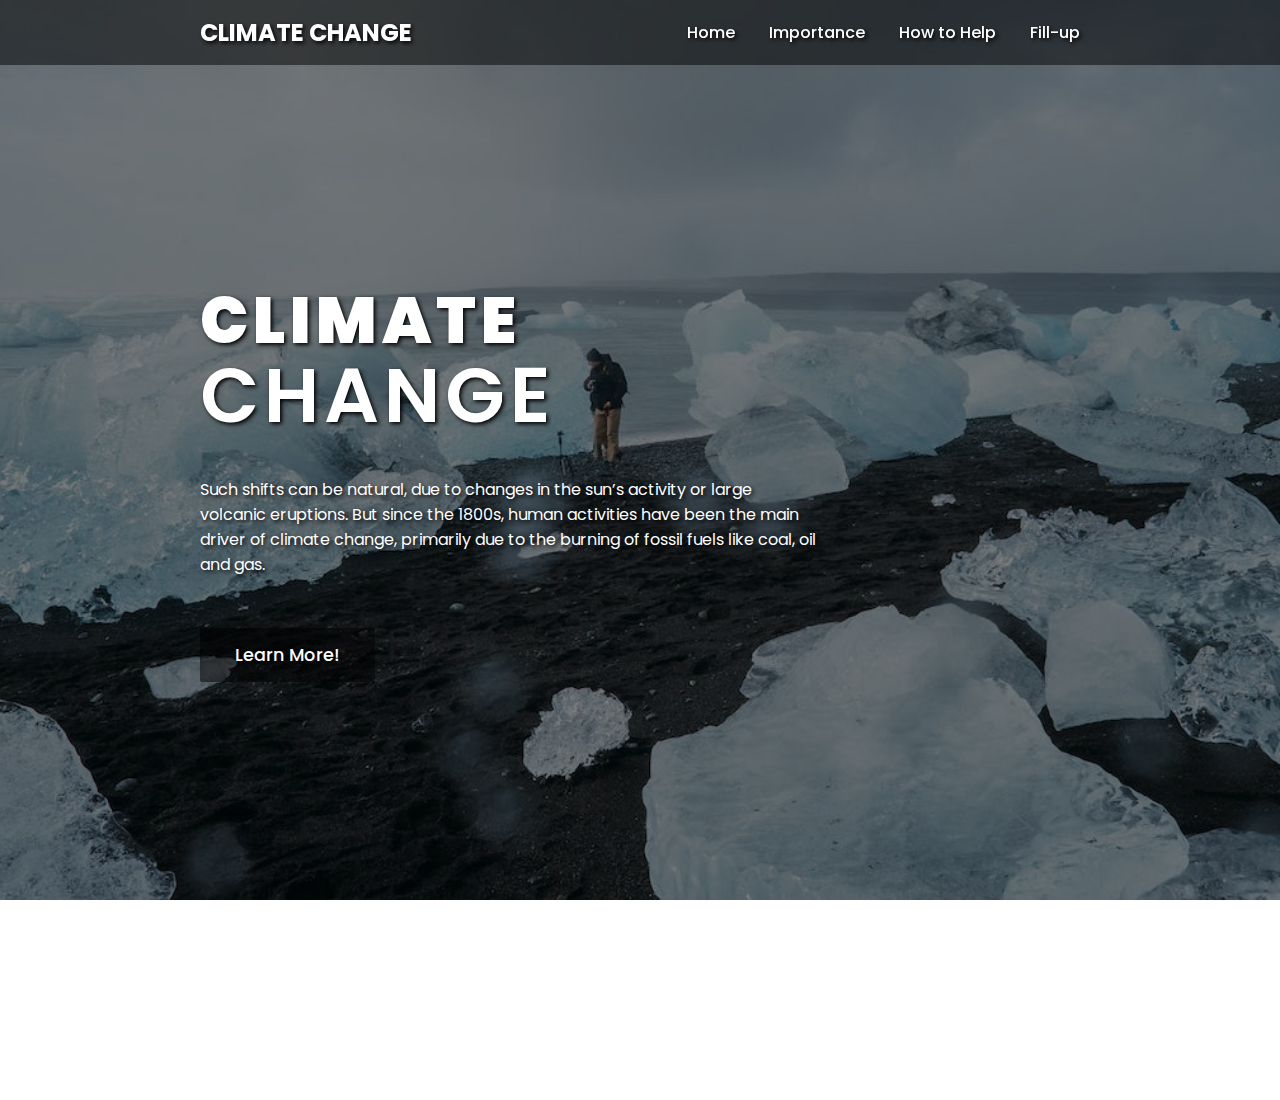
<file: index.html>
<!DOCTYPE html>
<html>
    <head>
        <title> CLIMATECHANGE_Entera </title>
		<link href="https://fonts.googleapis.com/css2?family=Poppins&display=swap" rel="stylesheet">
		<meta charset="UTF-8">
		<meta name="viewport" content="width=device">
	    <link rel="stylesheet" href="stylesheet4.css">
    </head>
    
	<body>
        <header>
		    <a href="cs3q4proj_entera.html" class="brand">Climate Change</a>
			<div class="menu-btn"></div>
			<div class="navigation">
			    <div class="navigation-items">
				    <a href="home.html">Home</a>
					<a href="importance.html">Importance</a>
					<a href="howtohelp.html">How to Help</a>
					<a href="fillup.html">Fill-up</a>
				</div>
			</div>
		</header>
		
		<section class="Home">
		    <div class="content">
			    <h1> Climate<br><span>Change</span> </h1>
				<p>Such shifts can be natural, due to changes 
				in the sun’s activity or large volcanic eruptions. 
				But since the 1800s, human activities have been the
				main driver of climate change, primarily due to the 
				burning of fossil fuels like coal, oil and gas. </p>
				<a href="#"> Learn More!</a>
			</div>
			
		</section>
		
		<section  class="home">
		    <img class="image-slide" src="image5.jpeg">
		</section>
		
		
		
		
		<script type="text/javascript">
		const menuBtn = document.querySelector(".menu-btn");
        const navigation = document.querySelector(".navigation");
		
        menuBtn.addEventListener("click", () => {
	    menuBtn.classList.toggle("active");
		navigation.classList.toggle("active");
        });
		
		const btns = document.querySelectorAll(".nav-btn");
		
		var sliderNav = function(manual){
		    btns.forEach((btn) => {
			    btn.classList.remove("active");
				});
			
		    btns[manual].classList.add("active");
		}
		
		btns.forEach((btn, i) => {
		    btn.addEventListener("click", () => {
			    sliderNav(i);
			});
		});
		
		
		
		
        </script>

		
		
	</body>
</html>
</file>
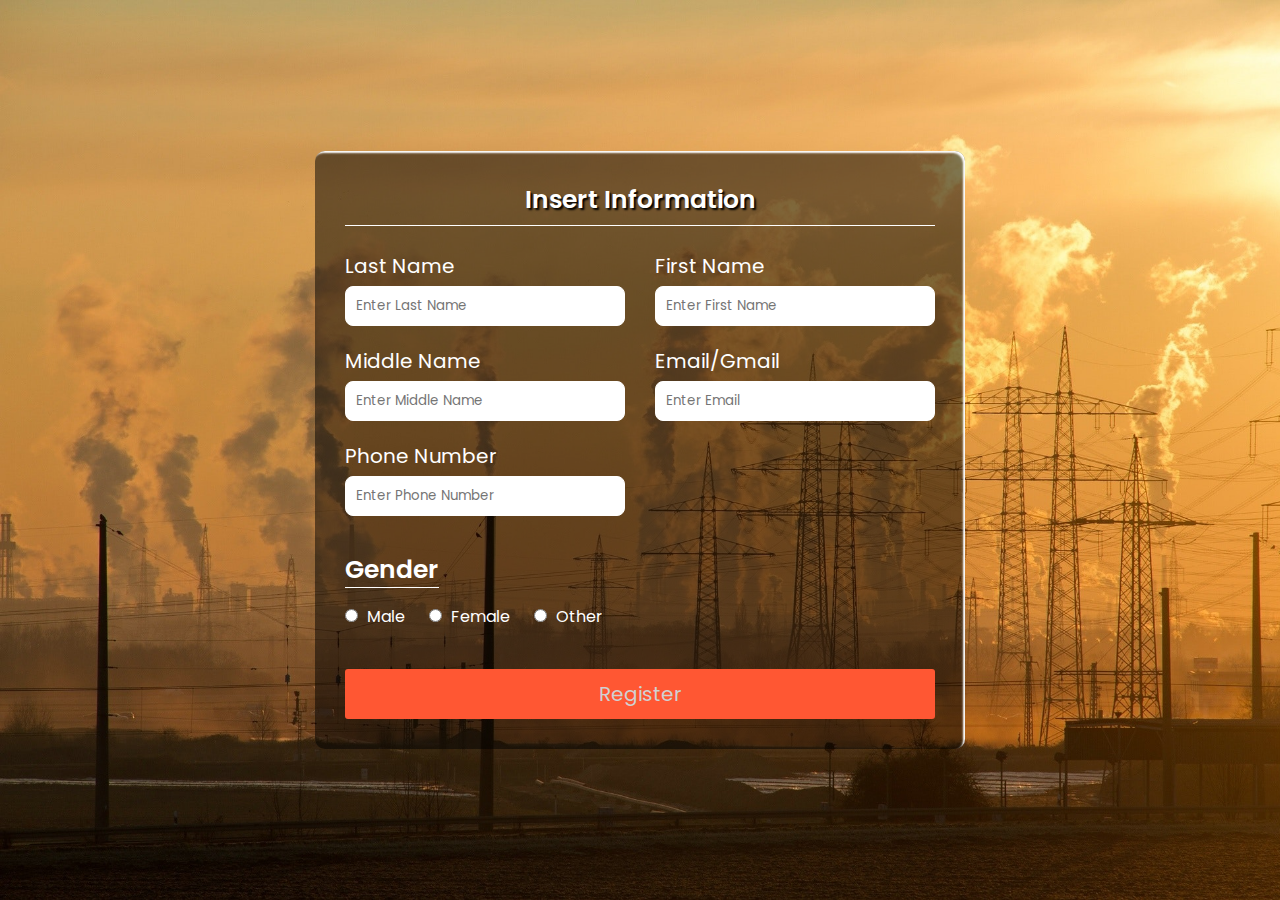
<file: fillup.html>
<!DOCTYPE html>
<html>
    <head>
        <title> CLIMATECHANGE_Entera </title>
		<meta charset="UTF-8">
		<link href="https://fonts.googleapis.com/css2?family=Poppins&display=swap" rel="stylesheet">
		<meta name="viewport" content="width=device">
	    <link rel="stylesheet" href="stylesfu.css">
    </head>
	
	<body>
	
	    <div class="container">
		    <h1 class="form-title">Insert Information</h1>
			<form action="">
			    <div class="main-user-info">
				    <div class="user-input-box">
					    <label for="lastName"> Last Name</label>
						<input type="text"
						        id="lastName"
								name="lastName"
								placeholder="Enter Last Name"/>
				    </div>
					
					<div class="user-input-box">
					    <label for="firstName"> First Name</label>
						<input type="text"
						        id="firstName"
								name="firstName"
								placeholder="Enter First Name"/>
				    </div>
					
					<div class="user-input-box">
					    <label for="middleName"> Middle Name</label>
						<input type="text"
						        id="middleName"
								name="middleName"
								placeholder="Enter Middle Name"/>
				    </div>
					
					<div class="user-input-box">
					    <label for="email"> Email/Gmail </label>
						<input type="text"
						        id="email"
								name="email"
								placeholder="Enter Email"/>
				    </div>
					
					<div class="user-input-box">
					    <label for="phoneNumber"> Phone Number</label>
						<input type="text"
						        id="phoneNumber"
								name="phoneNumber"
								placeholder="Enter Phone Number"/>
				    </div>
				</div>
				<div class="gender-details-box">
				    <span class="gender-title">Gender</span>
					<div class="gender-category">
					    <input type="radio" name="gender" id="male">
						<label for="male">Male</label>
						<input type="radio" name="gender" id="female">
						<label for="male">Female</label>
						<input type="radio" name="gender" id="other">
						<label for="male">Other</label>
				</div>
				<div class="form-submit-btn">
				    <input type="submit" value="Register">
				
				</div>
	        </form>
	    </div>
	</body>
	
	<script>
	    var counter = 1;
		setInterval(function(){
		document.getElementById('radio' + counter).checked = true;
		counter++;
		
		if(counter . 4){
		counter = 1;
		}
		}, 5000);
		
		function myFunction() {
		alert("Welcome, reader! This is a website all about Climate Change. Wishing you a great day. Happy Learning!");
		}
		
		function endFunction(){
		var name = document.getElementById('firstName' + 'lastName').value;
		alert("Thank you for filling out the form," + firstName + lastName + "! Thank you for visiting the website, have a great day!");
		}
	
	    
	
	</script>
</file>
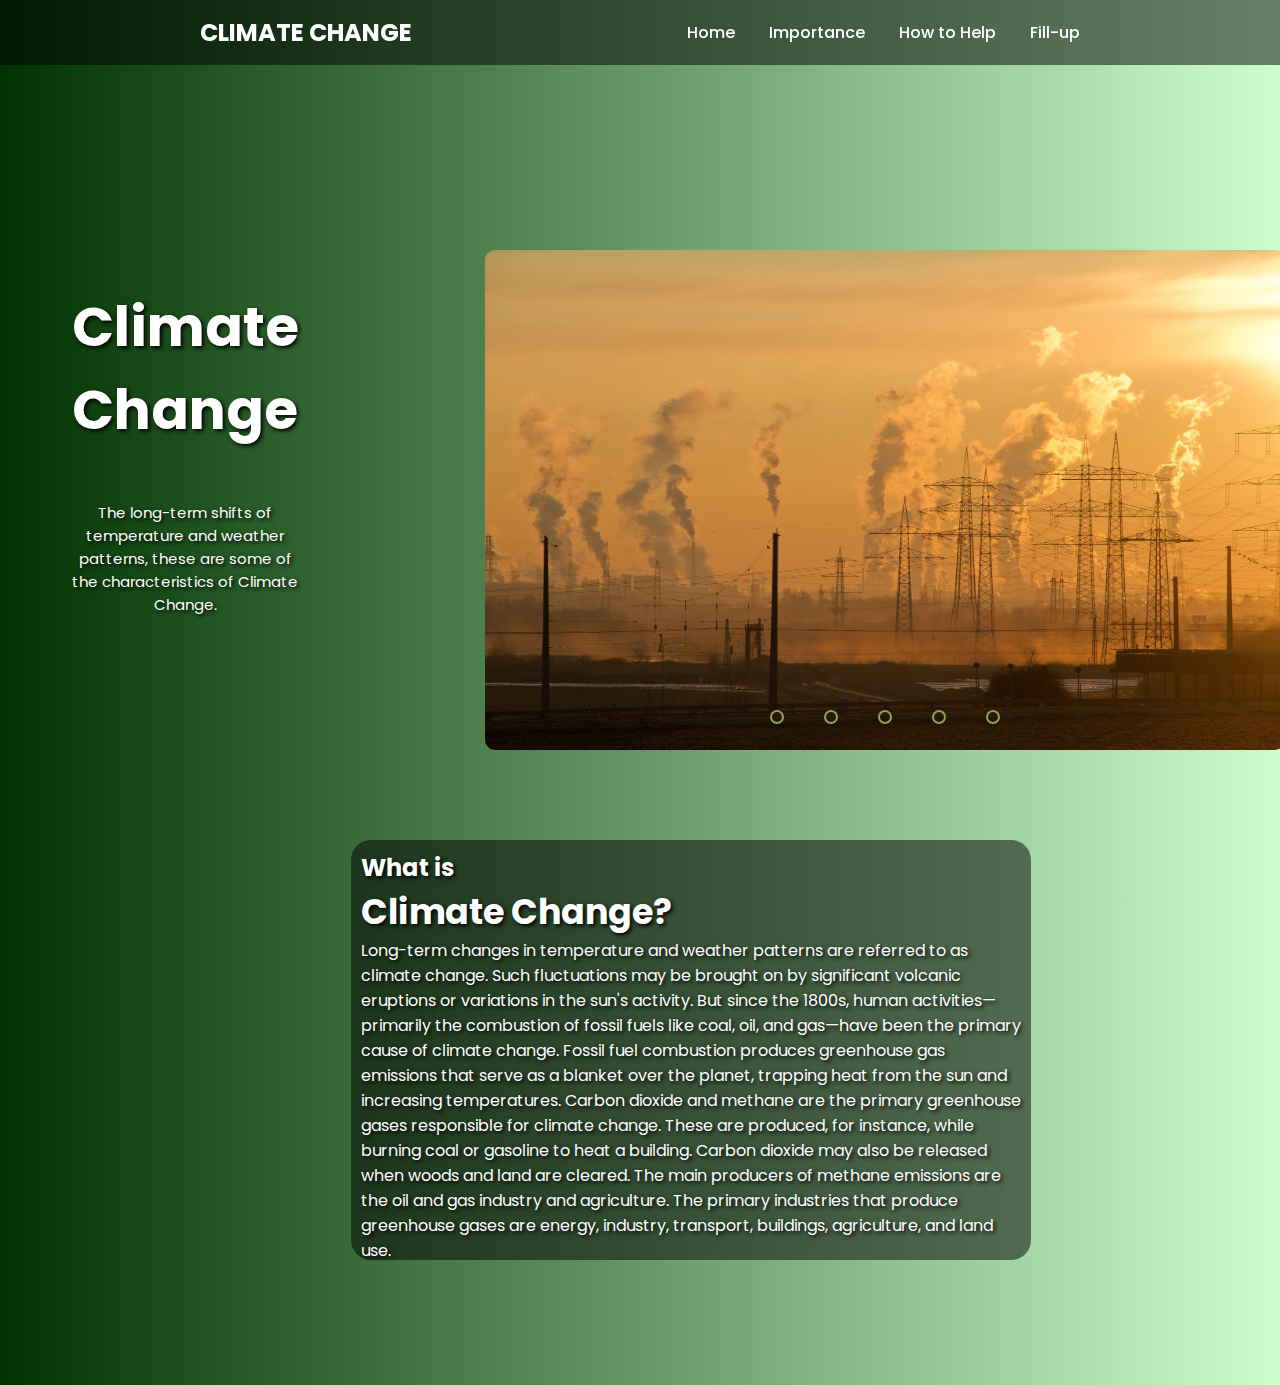
<file: home.html>
<!DOCTYPE html>
<html>
<head> 
    <title> HOME </title>
		<link href="https://fonts.googleapis.com/css2?family=Poppins&display=swap" rel="stylesheet">
		<meta charset="UTF-8">
		<meta name="viewport" content="width=device">
	    <link rel="stylesheet" href="styleshome.css">
</head>
<body>	
    <header>
		    <a href="cs3q4proj_entera.html" class="brand">Climate Change</a>
			<div class="menu-btn"></div>
			<div class="navigation">
			    <div class="navigation-items">
				    <a href="home.html">Home</a>
					<a href="importance.html">Importance</a>
					<a href="howtohelp.html">How to Help</a>
					<a href="fillup.html">Fill-up</a>
				</div>
			</div>
		</header>
		
		<div class="Description">
		    <div class="sentence">
		        <h1> Climate <br> Change </h1>
				<br></br>
		        <p> The long-term shifts of temperature and weather patterns,
		these are some of the characteristics of Climate Change. </p>
		    </div>
		</div>
		
		<section class="about">
		    <div class="define">
				<div class="about-text">
			    <h2> What is <br><span> Climate Change? </span></h2>
				<p>Long-term changes in temperature and weather patterns 
				are referred to as climate change. Such fluctuations may be 
				brought on by significant volcanic eruptions or variations 
			    in the sun's activity. But since the 1800s, human activities—primarily 
				the combustion of fossil fuels like coal, oil, and gas—have been the 
				primary cause of climate change.
			
                Fossil fuel combustion produces greenhouse gas emissions that serve 
				as a blanket over the planet, trapping heat from the sun and increasing 
				temperatures.

                Carbon dioxide and methane are the primary greenhouse gases responsible 
				for climate change. These are produced, for instance, while burning coal 
				or gasoline to heat a building. Carbon dioxide may also be released when 
				woods and land are cleared. The main producers of methane emissions are 
				the oil and gas industry and agriculture. The primary industries that 
				produce greenhouse gases are energy, industry, transport, buildings, 
				agriculture, and land use. </p>
				</div>
			</div>
		</section>
				
		    
		
		<div class="slider">
    	    <div class="slides">
			
			<input type="radio" name="radio.btn" id="radio1">
			<input type="radio" name="radio.btn" id="radio2">
			<input type="radio" name="radio.btn" id="radio3">
			<input type="radio" name="radio.btn" id="radio4">
			<input type="radio" name="radio.btn" id="radio5">
			
			<div class="slide first">
			    <img src="img1.jpg" alt="">
	        </div>
				
			<div class="slide">
			    <img src="img2.jpg" alt="">
	        </div>
				
			<div class="slide">
			    <img src="img3.jpg" alt="">
	        </div>
				
			<div class="slide">
			    <img src="img4.jpg" alt="">
	        </div>
				
			<div class="slide">
			    <img src="img5.jpg" alt="">
	        </div>
				
			<div class="navigation-auto">
			    <div class="auto-btn1"></div>
				<div class="auto-btn2"></div>
				<div class="auto-btn3"></div>
				<div class="auto-btn4"></div>
				<div class="auto-btn5"></div>
			</div>
				
		    </div>
				
			<div class="navigation-manual">
			    <label for="radio1" class="manual-btn"></label>
				<label for="radio2" class="manual-btn"></label>
				<label for="radio3" class="manual-btn"></label>
				<label for="radio4" class="manual-btn"></label>
				<label for="radio5" class="manual-btn"></label>
			</div>
					
		</div>
	
	
		
	<script type="text/javascript">
		const menuBtn = document.querySelector(".menu-btn");
        const navigation = document.querySelector(".navigation");
		
        menuBtn.addEventListener("click", () => {
	    menuBtn.classList.toggle("active");
		navigation.classList.toggle("active");
        });
		
		const btns = document.querySelectorAll(".nav-btn");
		
		var sliderNav = function(manual){
		    btns.forEach((btn) => {
			    btn.classList.remove("active");
				});
			
		    btns[manual].classList.add("active");
		}
		
		btns.forEach((btn, i) => {
		    btn.addEventListener("click", () => {
			    sliderNav(i);
			});
		});
		
		var counter = 1;
		setInterval(function(){
		    document.getElementById('radio' + counter).checked = true;
			counter++;
			    if(counter > 4){
				  counter = 1;
				}
			}, 5000);
		</script>
		

		
</body>
</file>
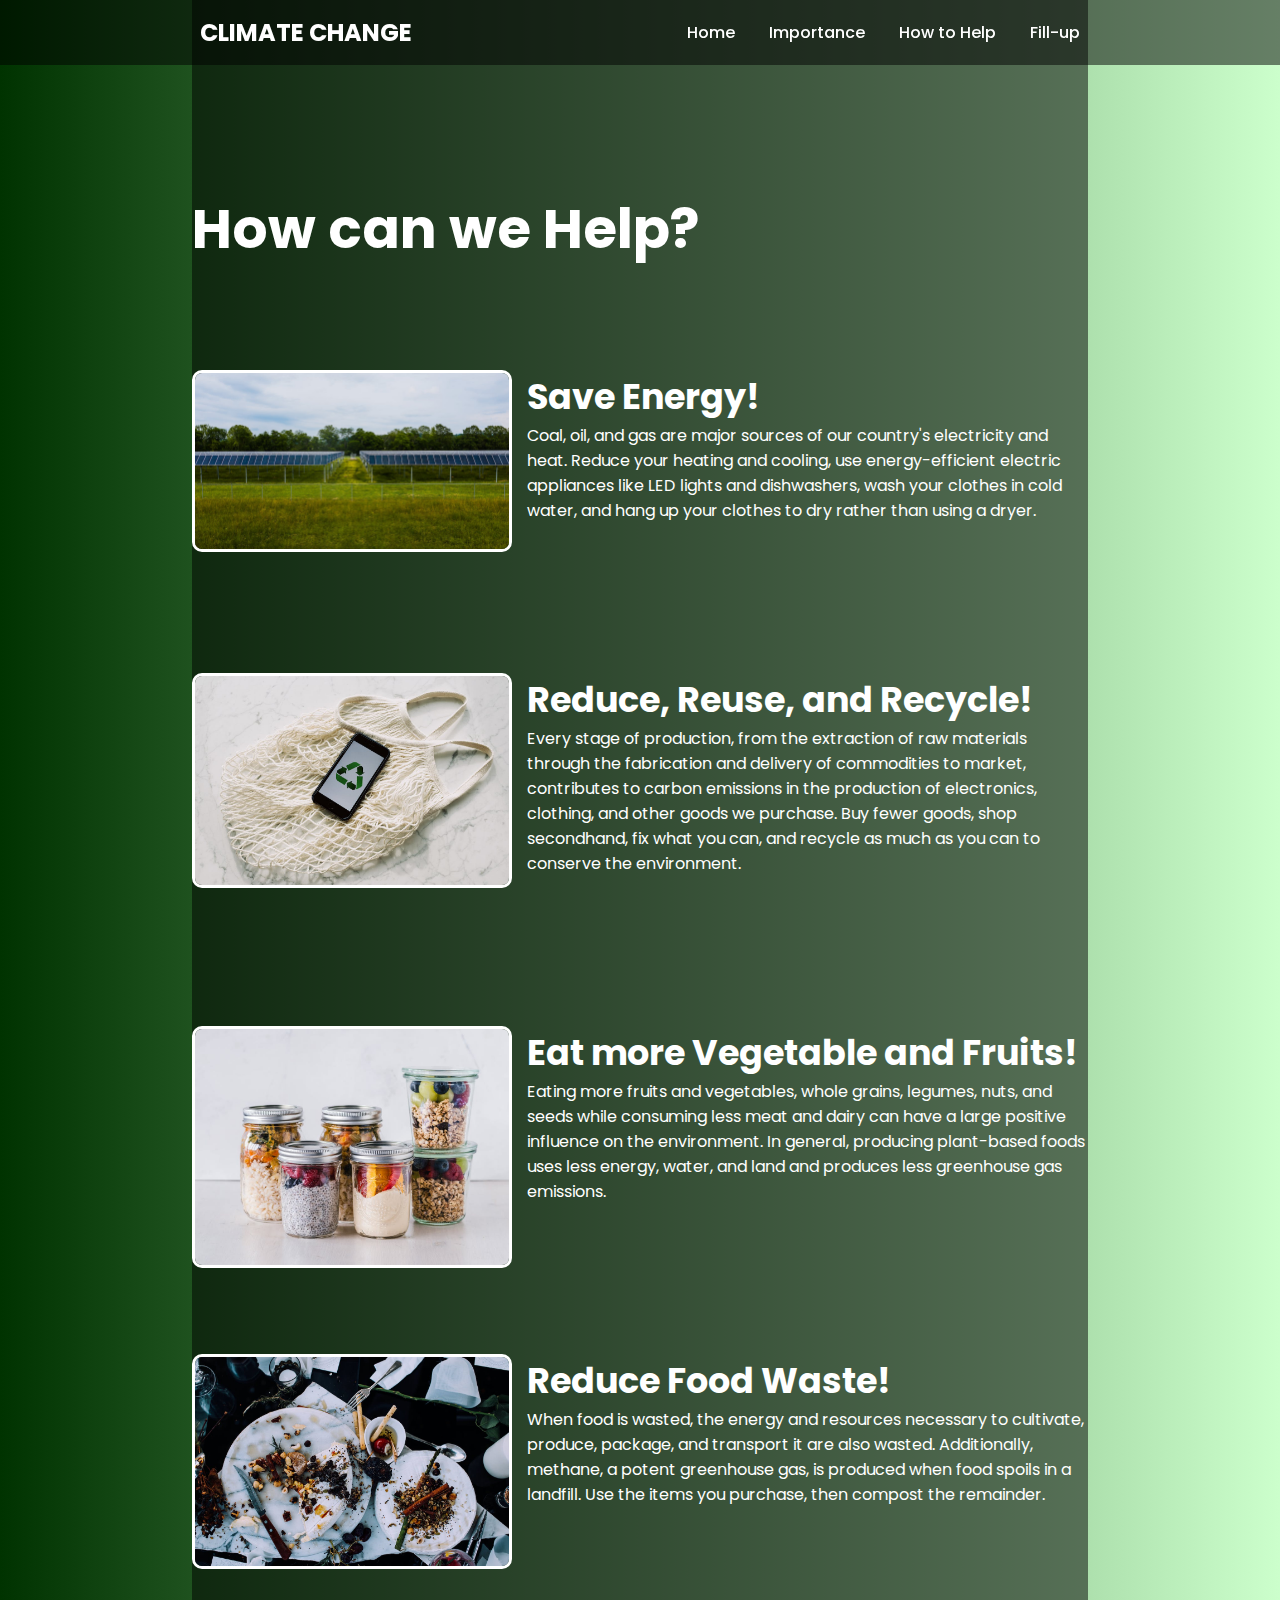
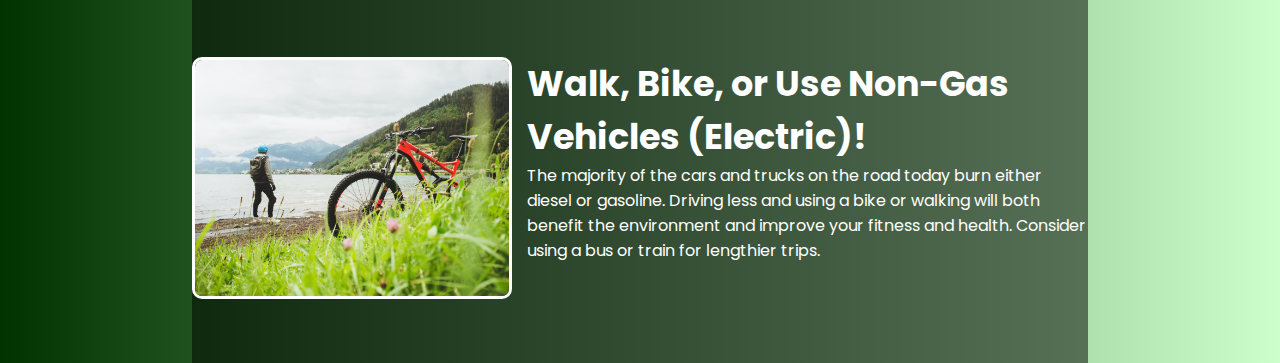
<file: howtohelp.html>
<!DOCTYPE html>
<html>
    <head>
        <title> CLIMATECHANGE_Entera </title>
		<link href="https://fonts.googleapis.com/css2?family=Poppins&display=swap" rel="stylesheet">
		<meta charset="UTF-8">
		<meta name="viewport" content="width=device">
	    <link rel="stylesheet" href="styleshth.css">
    </head>
    
	<body>
        <header>
		    <a href="cs3q4proj_entera.html" class="brand">Climate Change</a>
			<div class="menu-btn"></div>
			<div class="navigation">
			    <div class="navigation-items">
				    <a href="home.html">Home</a>
					<a href="importance.html">Importance</a>
					<a href="howtohelp.html">How to Help</a>
					<a href="fillup.html">Fill-up</a>
				</div>
			</div>
		</header>
		
		<div class="howtohelp">
		    <div class="hth-list1">
			<h1>How can we Help?</h1>
			<br></br>
			<br></br>
			<img src="image.1.jpeg">
			<h2> Save Energy! </h2>
			<p> Coal, oil, and gas are major sources of our country's electricity and heat. 
			Reduce your heating and cooling, use energy-efficient electric appliances like 
			LED lights and dishwashers, wash your clothes in cold water, and hang up your 
			clothes to dry rather than using a dryer. </p>
			
			
			<br></br>
			<br></br>
			<br></br>
			
			<img src="image.5.jpeg">
			<h2> Reduce, Reuse, and Recycle! </h2>
			<p> Every stage of production, from the extraction of raw materials through the 
			fabrication and delivery of commodities to market, contributes to carbon emissions 
			in the production of electronics, clothing, and other goods we purchase. Buy fewer 
			goods, shop secondhand, fix what you can, and recycle as much as you can to conserve 
			the environment.  </p>
			
			<br></br>
			<br></br>
			<br></br>
			
			<img src="image.2.jpeg">
			<h2> Eat more Vegetable and Fruits! </h2>
			<p> Eating more fruits and vegetables, whole grains, legumes, nuts, and seeds while
			consuming less meat and dairy can have a large positive influence on the environment. 
			In general, producing plant-based foods uses less energy, water, and land and produces 
			less greenhouse gas emissions. </p>
			
			<br></br>
			<br></br>
			<br></br>
			
			<img src="image.3.jpeg">
			<h2> Reduce Food Waste! </h2>
			<p> When food is wasted, the energy and resources necessary to cultivate, produce, package, 
			and transport it are also wasted. Additionally, methane, a potent greenhouse gas, is produced 
			when food spoils in a landfill. Use the items you purchase, then compost the remainder. </p>
			
			<br></br>
			<br></br>
			<br></br>
			
			<img src="image.4.jpg">
			<h2> Walk, Bike, or Use Non-Gas Vehicles (Electric)! </h2>
			<p> The majority of the cars and trucks on the road today burn either diesel or gasoline. 
			Driving less and using a bike or walking will both benefit the environment and improve your 
			fitness and health. Consider using a bus or train for lengthier trips. </p>
			
			
			</div>
			
		</div>
		
		<br>
		<br>
		
		
		
		
		
		
		
		
		
		<script type="text/javascript">
		const menuBtn = document.querySelector(".menu-btn");
        const navigation = document.querySelector(".navigation");
		
        menuBtn.addEventListener("click", () => {
	    menuBtn.classList.toggle("active");
		navigation.classList.toggle("active");
        });
		
		const btns = document.querySelectorAll(".nav-btn");
		
		var sliderNav = function(manual){
		    btns.forEach((btn) => {
			    btn.classList.remove("active");
				});
			
		    btns[manual].classList.add("active");
		}
		
		btns.forEach((btn, i) => {
		    btn.addEventListener("click", () => {
			    sliderNav(i);
			});
		});
		
		
		
		
        </script>

			
				
			
		
					
		
		
		
	</body>
</file>
<file: stylesheet4.css>
@import url('https://fonts.googleapis.com/css2?family=Poppins&display=swap');

*{
	margin: 0;
	padding: 0;
	box-sizing: border-box;
	font-family: 'Poppins', sans-serif;
}

header{
	background: rgba(0, 0, 0, 0.5); 
	z-index: 999;
	position: absolute;
	top: 0;
	left: 0;
	width: 100%;
	display: flex;
	justify-content: space-between;
	align-items: center;
	padding: 15px 200px;
	transition: 0.5s ease;
	text-shadow: 2px 2px 4px #000000;
}

header {
	position: fixed;
}

header .brand{
	color: #fff;
	font-size: 1.5em;
	font-weight: 700;
	text-transform: uppercase;
	text-decoration: none;
}

header .navigation{
	position: relative;
}

header .navigation .navigation-items a{
	position: relative;
	color: #fff;
	font-size: 1em;
	font-weight: 500;
	text-decoration: none;
	margin-left: 30px;
	transition: 0.3s ease;
}

header .navigation .navigation-items a:before{
	content: '';
	position: absolute;
	background: #fff;
	width: 0;
	height: 3px;
	bottom: 0;
	left: 0;
	transition: 0.3 ease;
}

header .navigation .navigation-items a:hover:before{
	width: 100%;
}

section{
	padding: 100px 200px;
}

.Home{
	position: relative;
	width: 100%;
	min-height: 100vh;
	display: flex;
	justify-content: center;
	flex-direction: column;
	background: #222;
	text-shadow: 2px 2px 4px #000000;
}

.Home .content{
	z-index: 888;
	color: #fff;
	width: 70%;
	margin-top: 50px;
}


.Home .content h1{
	font-size: 4em;
	font-weight: 900;
	text-transform: uppercase;
	letter-spacing: 5px;
	line-height: 75px;
	margin-bottom: 40px;
}

.Home .content h1 span{
	font-size: 1.2em;
	font-weight: 600;
}

.Home .content p{
	margin-bottom: 65px;
}

.Home .content a{
	background: rgba(0, 0, 0, 0.5); 
	padding: 15px 35px;
	color: #fff;
	font-size: 1.1em;
	font-weight: 500;
	text-decoration: none;
	border-radius: 2px;
	transition: 0.7s ease;
}

.Home .content a:hover{
	background: #222C44;
	color: #fff;
	transition: 1s ease;
	font-weight: 1000;
	text-shadow: 2px 2px 4px #000000;
}

.home img{
	z-index: 000;
	position:absolute;
	top: 0;
	left: 0;
	width: 100%;
	height: 100%;
	object-fit: cover;
}

.home:before{
	z-index: 777;
	content: '';
	position: absolute;
	background: rgba(0, 0, 0, 0.5); 
	width: 100%;
	height: 100%;
	top: 0;
	left: 0;
}




	

@media (max-width: 1040px){
	header{
	    padding: 12px 20px;
	}
	
	section{
		 padding: 100px 20px;
    }
	

	header .navigation{
		display: none;
	}
	
	header .navigation.active{
		position: fixed;
		width: 100%;
		height: 100vh;
		top: 0;
		left: 0;
		display: flex;
		justify-content: center;
		align-items: center;
		background: rgba(1,0,0,0.3);
	}

    header .navigation .navigation-items{
        background: #fff;
		width: 600px;
		max-width: 600px;
		margin: 20px;
		padding: 40px;
	    display: flex;
		flex-direction: column;
		align-items: center;
		border-radius: 5px;
		box-shadow: 0 5px 25px rgb(1 1 1 / 20%);
    }
    	
    header .navigation .navigation-items a{
        color: #000;
        font-size: 1.2em;
        margin: 20px;
    }
	
	header .navigation .navigation-items a:before{
        background: #000;
		height: 5px;
    }
		
	.menu-btn{
		background: url(menubtn.png)no-repeat;
		background-size: 30px;
		background-position: center;
		width: 40px;
		height: 40px;
		cursor: pointer;
		transition: 0.3s ease;
	} 
	
	.menu-btn.active{
		z-index: 999;
		background: url(menubtnclose.jpg)no-repeat;
		background-size: 25px;
		background-position: center;
		transition: 0.5 ease;
	}
	
}
</file>
<file: stylesfu.css>
*{
	padding: 0;
	margin: 0;
	box-sizing: border-box;
	font-family: 'Poppins', sans-serif;
}

body{
	display: flex;
	height: 100vh;
	justify-content: center;
	align-items: center;
	background: url('img1.jpg');
	background-size: cover;
}

.container{
	width: 100%;
	max-width: 650px;
	background: rgba(0,0,0,0.5);
	padding: 30px;
	margin: 0 30px;
	border-radius: 10px;
	box-shadow: inset -2px 2px 2px #fff;
}

.form-title{
	font-size: 25px;
	font-weight: 600;
	text-align: center;
	padding-bottom: 6px;
	color: #fff;
	text-shadow: 2px 2px 2px #000;
	border-bottom: solid 1px #fff;
}

.main-user-info{
	display: flex;
	flex-wrap: wrap;
	justify-content: space-between;
	padding: 20px 0;
}

.user-input-box:nth-child(2n){
	justify-content: end;
}

.user-input-box{
	display: flex;
	flex-wrap: wrap;
	width: 50%;
	padding-bottom: 15px;
}

.user-input-box label{
	width: 95%;
	color: #fff;
	font-size: 20px;
	font-weight: 400;
	margin: 5px 0;
}

.user-input-box input{
	height: 40px;
	width: 95%;
	border-radius: 8px;
	outline: none;
	border: 1px solid #fff;
	padding: 0 10px;
}

.gender-title{
	color: #fff;
	font-size: 25px;
	font-weight: 600;
	border-bottom: 1px solid #fff;
}

.gender-category{
	margin: 15px 0;
	color: #fff;
}

.gender-category label{ 
    padding: 0 20px 0 5px;
}

.gender-category label,
.gender-category input,
.form-submit-btn input{
	cursor: pointer;
}

.form-submit-btn{
	margin-top: 40px;
}

.form-submit-btn input{
	display: block;
	width: 100%;
	margin-top: 10px;
	font-size: 20px;
	padding: 10px;
	border: none;
	border-radius: 3px;
	color: rgb(209, 209, 209);
	background: #FF5733;
	transition: 0.7s ease;
}

.form-submit-btn input:hover{
	background: #FFC300;
	color: rgb(255, 255, 255);
	transition: 0.7s ease;
}

@media(max-width: 600px){
	.container{
		min-width: 280px;
	}

    .user-input-box{
        margin-bottom: 12px;
        width: 100%;
    }
	
	.under-input-box::nth-child(2n){
		justify-content: spance-between;
	}
	
	.gender-category{
		display: flex;
		justify-content: space-between;
		width: 100%
	}
</file>
<file: styleshome.css>
@import url('https://fonts.googleapis.com/css2?family=Poppins&display=swap');

*{
	margin: 0;
	padding: 0;
	box-sizing: border-box;
	font-family: 'Poppins', sans-serif;
}

body{
	margin: 0;
	padding: 0;
	height: 100vh;
	display: flex;
	justify-content: center;
	align-items: center; 
	background: linear-gradient(to right, #003300 0%, #ccffcc 100%);
}

.slider{
	width: 800px;
	height: 500px;
	border-radius: 10px;
	overflow: hidden;
}

.slides{
	width: 500%;
	height: 500px;
	display: flex;
}

.slides input{
	display: none;
}

.slide{
	width: 20%;
	transition: 2s;
}

.slide img{
	width: 800px;
	height: 500px;
}

.navigation-manual{
	position: absolute;
	width: 800px;
	margin-top: -40px;
	display: flex;
	justify-content: center;
}

.manual-btn{
	border: 2px solid #8DA258;
	padding: 5px;
	border-radius: 10px;
	cursor: pointer;
	transition: 1s;
}

.manual-btn:not(:last-child){
	margin-right: 40px;
}

.manual-btn:hover{
	background: #fff;
}

#radio1:checked ~ .first{
	margin-left: 0;
}

#radio2:checked ~ .first{
    margin-left: -20%;
}

#radio3:checked ~ .first{
	margin-left: -40%;
}

#radio4:checked ~ .first{
	margin-left: -60%;
}

#radio5:checked ~ .first{
	margin-left: -80%;
}

.navigation-auto{
	position: absolute;
    display: flex;
	width: 800px;
	justify-content: center;
	margin-top: 450px;
}

.navigation-auto div{
	padding: 5px;
	border-radius: 10px;
	transition: 1s;
}

.navigation-auto div:not(:last-child){
	margin-right: 40px;
}

#radio1:checked ~ .navigation-auto .auto-btn1{
	background: #8DA258;
}

#radio12:checked ~ .navigation-auto .auto-btn2{
	background: #8DA258;
}

#radio3:checked ~ .navigation-auto .auto-btn3{
	background: #8DA258;
}

#radio4:checked ~ .navigation-auto .auto-btn4{
	background: #8DA258;
}

#radio5:checked ~ .navigation-auto .auto-btn5{
	background: #8DA258;
}

	
header{
	background: rgba(0, 0, 0, 0.5); 
	z-index: 999;
	position: absolute;
	top: 0;
	left: 0;
	width: 100%;
	display: flex;
	justify-content: space-between;
	align-items: center;
	padding: 15px 200px;
	transition: 0.5s ease;
}

header {
	position: fixed;
}

header .brand{
	color: #fff;
	font-size: 1.5em;
	font-weight: 700;
	text-transform: uppercase;
	text-decoration: none;
}

header .navigation{
	position: relative;
}

header .navigation .navigation-items a{
	position: relative;
	color: #fff;
	font-size: 1em;
	font-weight: 500;
	text-decoration: none;
	margin-left: 30px;
	transition: 0.3s ease;
}

header .navigation .navigation-items a:before{
	content: '';
	position: absolute;
	background: #8DA258;
	width: 0;
	height: 3px;
	bottom: 0;
	left: 0;
	transition: 0.3 ease;
}

header .navigation .navigation-items a:hover:before{
	width: 100%;
}

@media (max-width: 1040px){
	header{
	    padding: 12px 20px;
	}
	
	section{
		 padding: 100px 20px;
    }
	

	header .navigation{
		display: none;
	}
	
	header .navigation.active{
		position: fixed;
		width: 100%;
		height: 100vh;
		top: 0;
		left: 0;
		display: flex;
		justify-content: center;
		align-items: center;
		background: rgba(1,0,0,0.3);
	}

    header .navigation .navigation-items{
        background: #8DA258;
		width: 600px;
		max-width: 600px;
		margin: 20px;
		padding: 40px;
	    display: flex;
		flex-direction: column;
		align-items: center;
		border-radius: 5px;
		box-shadow: 0 5px 25px rgb(1 1 1 / 20%);
    }
    	
    header .navigation .navigation-items a{
        color: #000;
        font-size: 1.2em;
        margin: 20px;
    }
	
	header .navigation .navigation-items a:before{
        background: #000;
		height: 5px;
    }
		
	.menu-btn{
		background: url(menubtn.png)no-repeat;
		background-size: 30px;
		background-position: center;
		width: 40px;
		height: 40px;
		cursor: pointer;
		transition: 0.3s ease;
	} 
	
	.menu-btn.active{
		z-index: 999;
		background: url(menubtnclose.jpg)no-repeat;
		background-size: 25px;
		background-position: center;
		transition: 0.5 ease;
	}
	
	.manual-btn{
	border: 2px solid #8DA258;
	padding: 5px;
	border-radius: 10px;
	cursor: pointer;
	transition: 1s;
	align-items: center;
}

 
	
}

.slider{
	position: absolute;
	margin-top: 100px; 
	margin-left: 490px;
	
}

.Description{
	text-align: center;
	margin-top: 300px;
	margin-bottom: 300px;
	color: #fff;
	margin-left: 190px;
	text-shadow: 2px 2px 4px #000000;

}

.Description h1{
	font-size: 55px;
	text-decoration: none;
}

.Description p{
	font-size: 15px;
	text-decoration: none;
}

.about{
	text-align: left;
	margin-top: 1200px;
	width: 100%;
	padding: 100px 0px;
}


.about-text{
	height: 420px;
	width: 680px;
    text-align: left;
	background: rgba(0, 0, 0, 0.5); 
	border-radius: 20px;
	transition: 2s ease;
	padding: 10px;
	margin-top: 25px;
	margin-bottom: 25px;
	margin-left: 25px;
}

.about-text:hover{
	height: 430px;
	width: 720px;
    text-align: left;
	background: rgba(0, 0, 0, 0.5); 
	border-radius: 20px;
	font-weight: 500;
	transition: 2s ease;
	padding: 20px;
	margin-top: 35px;
	margin-bottom: 35px;
	margin-left: 35px;

}

.about-text h2{
	text-align: left;
}

.define{
	width: 1100px;
	max-width: 95%;
	margin: 0 auto;
	align-items: center;
	justify-content: space-around;
}

.about-text h2{
	color: #fff;
	text-shadow: 2px 2px 4px #000000;
}

.about span{
	font-size: 35px;
}

.about p{
	color: #fff;
	text-shadow: 2px 2px 4px #000000;
	
}
</file>
<file: styleshth.css>
@import url('https://fonts.googleapis.com/css2?family=Poppins&display=swap');

*{
	margin: 0;
	padding: 0;
	box-sizing: border-box;
	font-family: 'Poppins', sans-serif;
}

body{
	margin: 0;
	padding: 0;
	height: 100vh;
	display: flex;
	justify-content: center;
	align-items: center; 
	background: linear-gradient(to right, #003300 0%, #ccffcc 100%);
}
	
header{
	background: rgba(0, 0, 0, 0.5); 
	z-index: 999;
	position: absolute;
	top: 0;
	left: 0;
	width: 100%;
	display: flex;
	justify-content: space-between;
	align-items: center;
	padding: 15px 200px;
	transition: 0.5s ease;
}

header {
	position: fixed;
}

header .brand{
	color: #fff;
	font-size: 1.5em;
	font-weight: 700;
	text-transform: uppercase;
	text-decoration: none;
}

header .navigation{
	position: relative;
}

header .navigation .navigation-items a{
	position: relative;
	color: #fff;
	font-size: 1em;
	font-weight: 500;
	text-decoration: none;
	margin-left: 30px;
	transition: 0.3s ease;
}

header .navigation .navigation-items a:before{
	content: '';
	position: absolute;
	background: #8DA258;
	width: 0;
	height: 3px;
	bottom: 0;
	left: 0;
	transition: 0.3 ease;
}

header .navigation .navigation-items a:hover:before{
	width: 100%;
}

@media (max-width: 1040px){
	header{
	    padding: 12px 20px;
	}
	
	section{
		 padding: 100px 20px;
    }
	

	header .navigation{
		display: none;
	}
	
	header .navigation.active{
		position: fixed;
		width: 100%;
		height: 100vh;
		top: 0;
		left: 0;
		display: flex;
		justify-content: center;
		align-items: center;
		background: rgba(1,0,0,0.3);
	}

    header .navigation .navigation-items{
        background: #8DA258;
		width: 600px;
		max-width: 600px;
		margin: 20px;
		padding: 40px;
	    display: flex;
		flex-direction: column;
		align-items: center;
		border-radius: 5px;
		box-shadow: 0 5px 25px rgb(1 1 1 / 20%);
    }
    	
    header .navigation .navigation-items a{
        color: #000;
        font-size: 1.2em;
        margin: 20px;
    }
	
	header .navigation .navigation-items a:before{
        background: #000;
		height: 5px;
    }
		
	.menu-btn{
		background: url(menubtn.png)no-repeat;
		background-size: 30px;
		background-position: center;
		width: 40px;
		height: 40px;
		cursor: pointer;
		transition: 0.3s ease;
	} 
	
	.menu-btn.active{
		z-index: 999;
		background: url(menubtnclose.jpg)no-repeat;
		background-size: 25px;
		background-position: center;
		transition: 0.5 ease;
	}
	
	.manual-btn{
	border: 2px solid #8DA258;
	padding: 5px;
	border-radius: 10px;
	cursor: pointer;
	transition: 1s;
	align-items: center;
}

 
	
}

img{
	float: left;
	max-width: 320px;
	border: 3px solid #fff;
	border-radius: 10px;
	margin-right: 15px;
}

body{
	justify-content: center;
	align-items: center;
	min-height: 100vh;
}

.howtohelp {
	background: rgba(0,0,0,0.5);
	margin-left: 50px;
	margin-right: 50px;
	margin: 150px auto;
	width: 70%;
    transition: 1s ease;
}

.hth-list1{
	color: #fff;
	margin-top: 1250px;
	margin-bottom: 100px;
}

.hth-list1 h2{
	font-size: 35px;
}

.hth-list1 h1{
	font-size: 55px;
}

.hth-list1 p {
	font-size: 16px;
}
</file>
